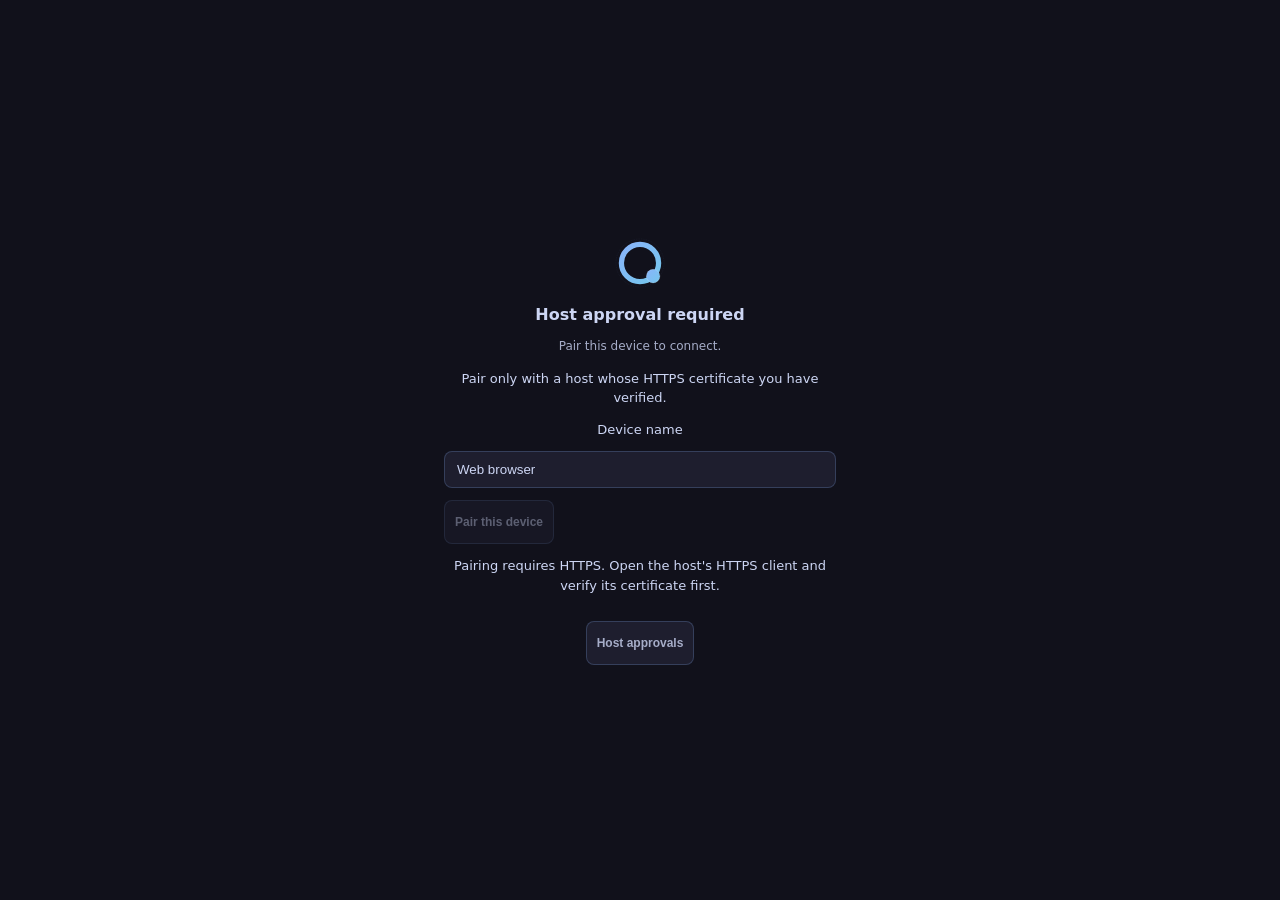
<file: clients/web/index.html>
<!doctype html>
<!-- Orbiscreen - Web Client (GPL-3.0-or-later) https://github.com/shadow-x78/orbiscreen -->
<html lang="en" dir="ltr">
<head>
    <meta charset="UTF-8" />
    <meta http-equiv="Content-Security-Policy"
          content="default-src 'self'; style-src 'self' 'unsafe-inline'; script-src 'self' 'unsafe-inline'; img-src 'self' blob: data:; media-src 'self' blob: data:; connect-src 'self' https:;" />
    <meta name="viewport"
          content="width=device-width, initial-scale=1.0, viewport-fit=cover, user-scalable=no" />
    <meta name="theme-color" content="#11111b" />
    <title>Orbiscreen</title>
    <link rel="stylesheet" href="style.css?v=22" />
</head>
<body>
    <header id="controlToolbar" class="controlToolbar hidden">
        <div class="toolbarHost">
            <span class="activeDot"></span>
            <div class="hostDetails">
                <span id="hostName" class="hostName">Orbiscreen</span>
                <span id="hostInfo" class="hostInfo">1920×1080 · NVENC</span>
            </div>
        </div>

        <div class="toolbarActions">
            <button id="btnInputMode" class="actionBtn" title="Input Mode" data-i18n-title="btnInputMode">
                <svg id="iconMouse" class="svgIcon" viewBox="0 0 24 24" fill="currentColor">
                    <path d="M13 1.07V9h7c0-4.08-3.05-7.44-7-7.93zM4 15c0 4.42 3.58 8 8 8s8-3.58 8-8v-4H4v4zm7-13.93C7.05 1.56 4 4.92 4 9h7V1.07z"/>
                </svg>
                <svg id="iconTouch" class="svgIcon hidden" viewBox="0 0 24 24" fill="currentColor">
                    <path d="M9 11.24V7.5C9 6.12 10.12 5 11.5 5S14 6.12 14 7.5v3.74c1.21-.81 2-2.18 2-3.74C16 5.01 13.99 3 11.5 3S7 5.01 7 7.5c0 1.56.79 2.93 2 3.74zm9.84 4.63-4.54-2.26c-.17-.07-.35-.11-.54-.11H13v-6c0-.83-.67-1.5-1.5-1.5S10 6.67 10 7.5v10.74l-3.43-.72c-.08-.01-.15-.02-.24-.02-.31 0-.59.13-.79.33l-.79.8 4.94 4.94c.27.27.65.43 1.06.43h6.79c.75 0 1.33-.55 1.44-1.28l.75-5.27c.01-.07.01-.14.01-.2 0-.62-.38-1.16-.9-1.38z"/>
                </svg>
            </button>

            <button id="btnKeyboard" class="actionBtn" title="Keyboard" data-i18n-title="btnKeyboard">
                <svg class="svgIcon" viewBox="0 0 24 24" fill="currentColor">
                    <path d="M20 5H4c-1.1 0-1.99.9-1.99 2L2 17c0 1.1.9 2 2 2h16c1.1 0 2-.9 2-2V7c0-1.1-.9-2-2-2zm-9 3h2v2h-2V8zm0 3h2v2h-2v-2zM8 8h2v2H8V8zm0 3h2v2H8v-2zm-1 2H5v-2h2v2zm0-3H5V8h2v2zm9 7H8v-2h8v2zm0-4h-2v-2h2v2zm0-3h-2V8h2v2zm3 3h-2v-2h2v2zm0-3h-2V8h2v2z"/>
                </svg>
            </button>

            <button id="btnThemeToggle" class="actionBtn" title="Toggle Theme" data-i18n-title="themeTitle">
                <svg id="iconThemeDark" class="svgIcon" viewBox="0 0 24 24" fill="currentColor">
                    <path d="M12 3c-4.97 0-9 4.03-9 9s4.03 9 9 9 9-4.03 9-9c0-.46-.04-.92-.1-1.36-.98 1.37-2.58 2.26-4.4 2.26-3.03 0-5.5-2.47-5.5-5.5 0-1.82.89-3.42 2.26-4.4-.44-.06-.9-.1-1.36-.1z"/>
                </svg>
                <svg id="iconThemeLight" class="svgIcon hidden" viewBox="0 0 24 24" fill="currentColor">
                    <path d="M12 7c-2.76 0-5 2.24-5 5s2.24 5 5 5 5-2.24 5-5-2.24-5-5-5zM2 13h2c.55 0 1-.45 1-1s-.45-1-1-1H2c-.55 0-1 .45-1 1s.45 1 1 1zm18 0h2c.55 0 1-.45 1-1s-.45-1-1-1h-2c-.55 0-1 .45-1 1s.45 1 1 1zM11 2v2c0 .55.45 1 1 1s1-.45 1-1V2c0-.55-.45-1-1-1s-1 .45-1 1zm0 18v2c0 .55.45 1 1 1s1-.45 1-1v-2c0-.55-.45-1-1-1s-1 .45-1 1zM5.99 4.58a.996.996 0 0 0-1.41 0 .996.996 0 0 0 0 1.41l1.06 1.06c.39.39 1.03.39 1.41 0s.39-1.03 0-1.41L5.99 4.58zm12.37 12.37a.996.996 0 0 0-1.41 0 .996.996 0 0 0 0 1.41l1.06 1.06c.39.39 1.03.39 1.41 0s.39-1.03 0-1.41l-1.06-1.06zm1.06-10.96a.996.996 0 0 0 0-1.41.996.996 0 0 0-1.41 0l-1.06 1.06c-.39.39-.39 1.03 0 1.41s1.03.39 1.41 0l1.06-1.06zM7.05 18.36a.996.996 0 0 0 0-1.41.996.996 0 0 0-1.41 0l-1.06 1.06c-.39.39-.39 1.03 0 1.41s1.03.39 1.41 0l1.06-1.06z"/>
                </svg>
            </button>

            <button id="btnWebLang" class="actionBtn" title="Language" data-i18n-title="language">
                <span id="lblWebLang" class="langBadge">عربي</span>
            </button>

            <button id="btnLock" class="actionBtn" title="Lock Session" data-i18n-title="btnLock">
                <svg class="svgIcon" viewBox="0 0 24 24" fill="currentColor">
                    <path d="M18 8h-1V6c0-2.76-2.24-5-5-5S7 3.24 7 6v2H6c-1.1 0-2 .9-2 2v10c0 1.1.9 2 2 2h12c1.1 0 2-.9 2-2V10c0-1.1-.9-2-2-2zm-6 9c-1.1 0-2-.9-2-2s.9-2 2-2 2 .9 2 2-.9 2-2 2zm3.1-9H8.9V6c0-1.71 1.39-3.1 3.1-3.1 1.71 0 3.1 1.39 3.1 3.1v2z"/>
                </svg>
            </button>

            <button id="btnSettings" class="actionBtn" title="Settings" data-i18n-title="btnSettings">
                <svg class="svgIcon" viewBox="0 0 24 24" fill="currentColor">
                    <path d="M19.14 12.94c.04-.3.06-.61.06-.94 0-.32-.02-.64-.07-.94l2.03-1.58c.18-.14.23-.41.12-.61l-1.92-3.32c-.12-.22-.37-.29-.59-.22l-2.39.96c-.5-.38-1.03-.7-1.62-.94l-.36-2.54c-.04-.24-.24-.41-.48-.41h-3.84c-.24 0-.43.17-.47.41l-.36 2.54c-.59.24-1.13.57-1.62.94l-2.39-.96c-.22-.08-.47 0-.59.22L2.74 8.87c-.12.21-.08.47.12.61l2.03 1.58c-.05.3-.09.63-.09.94s.02.64.07.94l-2.03 1.58c-.18.14-.23.41-.12.61l1.92 3.32c.12.22.37.29.59.22l2.39-.96c.5.38 1.03.7 1.62.94l.36 2.54c.05.24.24.41.48.41h3.84c.24 0 .44-.17.47-.41l.36-2.54c.59-.24 1.13-.56 1.62-.94l2.39.96c.22.08.47 0 .59-.22l1.92-3.32c.12-.22.07-.47-.12-.61l-2.01-1.58zM12 15.6c-1.98 0-3.6-1.62-3.6-3.6s1.62-3.6 3.6-3.6 3.6 1.62 3.6 3.6-1.62 3.6-3.6 3.6z"/>
                </svg>
            </button>

            <button id="btnStats" class="actionBtn" title="Statistics" data-i18n-title="btnStats">
                <svg class="svgIcon" viewBox="0 0 24 24" fill="currentColor">
                    <path d="M5 9.2h3V19H5zM10.6 5h2.8v14h-2.8zm5.6 8H19v6h-2.8z"/>
                </svg>
            </button>

            <button id="btnHideControls" class="actionBtn" title="Hide Toolbar" data-i18n-title="btnHideControls">
                <svg class="svgIcon" viewBox="0 0 24 24" fill="currentColor">
                    <path d="M12 7c2.76 0 5 2.24 5 5 0 .65-.13 1.26-.36 1.83l2.92 2.92c1.51-1.26 2.7-2.89 3.43-4.75-1.73-4.39-6-7.5-11-7.5-1.4 0-2.74.25-3.98.7l2.16 2.16C10.74 7.13 11.35 7 12 7zM2 4.27l2.28 2.28.46.46C3.08 8.3 1.78 10.02 1 12c1.73 4.39 6 7.5 11 7.5 1.55 0 3.03-.3 4.38-.84l.42.42L19.73 22 21 20.73 3.27 3 2 4.27zM7.53 9.8l1.55 1.55c-.05.21-.08.43-.08.65 0 1.66 1.34 3 3 3 .22 0 .44-.03.65-.08l1.55 1.55c-.67.33-1.41.53-2.2.53-2.76 0-5-2.24-5-5 0-.79.2-1.53.53-2.2zm4.31-.78 3.15 3.15.02-.16c0-1.66-1.34-3-3-3l-.17.01z"/>
                </svg>
            </button>

            <button id="btnFullscreen" class="actionBtn" title="Fullscreen" data-i18n-title="btnFullscreen">
                <svg class="svgIcon" viewBox="0 0 24 24" fill="currentColor">
                    <path d="M7 14H5v5h5v-2H7v-3zm-2-4h2V7h3V5H5v5zm12 7h-3v2h5v-5h-2v3zM14 5v2h3v3h2V5h-5z"/>
                </svg>
            </button>

            <button id="btnDisconnect" class="actionBtn btnDanger" title="Disconnect" data-i18n-title="btnDisconnect">
                <svg class="svgIcon" viewBox="0 0 24 24" fill="currentColor">
                    <path d="M19 6.41 17.59 5 12 10.59 6.41 5 5 6.41 10.59 12 5 17.59 6.41 19 12 13.41 17.59 19 19 17.59 13.41 12z"/>
                </svg>
            </button>
        </div>
    </header>

    <button id="btnShowControls" class="cornerFab hidden" title="Menu" data-i18n-title="btnShowControls">
        <svg class="svgIcon" viewBox="0 0 24 24" fill="currentColor">
            <path d="M3 18h18v-2H3v2zm0-5h18v-2H3v2zm0-7v2h18V6H3z"/>
        </svg>
    </button>

    <div id="keyboardDrawer" class="keyboardDrawer hidden">
        <input type="text" id="keyboardImeInput" class="keyboardImeInput" autocomplete="off" autocorrect="off" autocapitalize="off" spellcheck="false" />

        <div class="keyboardKeysRow">
            <button class="keyBtn" data-code="Escape">Esc</button>
            <button class="keyBtn" data-code="Tab">Tab</button>
            <button class="keyBtn" data-code="F1">F1</button>
            <button class="keyBtn" data-code="F2">F2</button>
            <button class="keyBtn" data-code="F5">F5</button>
            <button class="keyBtn" data-code="F11">F11</button>
            <button class="keyBtn" data-code="F12">F12</button>
            <button class="keyBtn btnBackspace" data-code="Backspace">⌫</button>
            <button id="btnCloseKeyboard" class="keyBtn btnCloseKey" title="Close" data-i18n-title="btnCloseKeyboard">
                <svg class="svgIconSmall" viewBox="0 0 24 24" fill="currentColor">
                    <path d="M19 6.41 17.59 5 12 10.59 6.41 5 5 6.41 10.59 12 5 17.59 6.41 19 12 13.41 17.59 19 19 17.59 13.41 12z"/>
                </svg>
            </button>
        </div>

        <div class="keyboardKeysRow">
            <button class="keyBtn keyToggle" data-latch="ControlLeft" data-raw="29">Ctrl</button>
            <button class="keyBtn keyToggle" data-latch="AltLeft" data-raw="56">Alt</button>
            <button class="keyBtn keyToggle" data-latch="ShiftLeft" data-raw="42">Shift</button>
            <button class="keyBtn keyToggle" data-latch="MetaLeft" data-raw="125">Win</button>
            <button class="keyBtn keyAction" data-action="undo">Undo</button>
            <button class="keyBtn keyAction" data-action="copy">Copy</button>
            <button class="keyBtn keyAction" data-action="paste">Paste</button>
            <button class="keyBtn" data-code="Delete">Del</button>
            <button class="keyBtn keyPrimary" data-code="Enter">↵</button>
        </div>

        <div class="keyboardKeysRow">
            <button class="keyBtn" data-code="Home">Home</button>
            <button class="keyBtn" data-code="End">End</button>
            <button class="keyBtn" data-code="PageUp">PgUp</button>
            <button class="keyBtn" data-code="PageDown">PgDn</button>
            <button class="keyBtn keySpace" data-code="Space">Space</button>
            <button class="keyBtn" data-code="ArrowLeft">←</button>
            <button class="keyBtn" data-code="ArrowUp">↑</button>
            <button class="keyBtn" data-code="ArrowDown">↓</button>
            <button class="keyBtn" data-code="ArrowRight">→</button>
            <button class="keyBtn keySpecial" id="btnSendCad">CAD</button>
        </div>
    </div>

    <div id="settingsModal" class="settingsModal hidden">
        <div class="settingsCard">
            <div class="settingsHeader">
                <h2 data-i18n="settingsTitle">Settings</h2>
                <button id="btnCloseSettings" class="iconCloseBtn">
                    <svg class="svgIconSmall" viewBox="0 0 24 24" fill="currentColor">
                        <path d="M19 6.41 17.59 5 12 10.59 6.41 5 5 6.41 10.59 12 5 17.59 6.41 19 12 13.41 17.59 19 19 17.59 13.41 12z"/>
                    </svg>
                </button>
            </div>
            <div class="settingsGroup">
                <label data-i18n="themeTitle">Theme</label>
                <div class="chipsRow" id="webThemeChips">
                    <button class="chipBtn active" data-theme="dark" data-i18n="themeDark">Dark</button>
                    <button class="chipBtn" data-theme="light" data-i18n="themeLight">Light</button>
                </div>
            </div>
            <div class="settingsGroup">
                <label data-i18n="language">Language</label>
                <div class="chipsRow" id="webLangChips">
                    <button class="chipBtn active" data-lang="en">English</button>
                    <button class="chipBtn" data-lang="ar">العربية</button>
                </div>
            </div>
            <div class="settingsGroup">
                <label data-i18n="fitMode">Scaling</label>
                <div class="chipsRow">
                    <button class="chipBtn active" data-fit="contain" data-i18n="fitContain">Fit</button>
                    <button class="chipBtn" data-fit="cover" data-i18n="fitCover">Fill</button>
                    <button class="chipBtn" data-fit="none" data-i18n="fitNone">100%</button>
                </div>
            </div>
            <div class="settingsGroup">
                <label data-i18n="perfStats">Telemetry</label>
                <div class="statsGrid">
                    <div class="statItem">
                        <span class="statLabel" data-i18n="latency">Latency</span>
                        <span id="statLatency" class="statValue">-- ms</span>
                    </div>
                    <div class="statItem">
                        <span class="statLabel" data-i18n="resolution">Resolution</span>
                        <span id="statRes" class="statValue">1920 × 1080</span>
                    </div>
                    <div class="statItem">
                        <span class="statLabel" data-i18n="encoder">Encoder</span>
                        <span id="statEncoder" class="statValue">NVENC</span>
                    </div>
                </div>
            </div>
            <div class="settingsGroup">
                <label data-i18n="hostActions">Host Actions</label>
                <div class="chipsRow">
                    <button id="btnActionResync" class="chipBtn" data-i18n="actionResync">Resync</button>
                    <button id="btnSettingsHostApprovals" type="button" class="chipBtn">Host approvals</button>
                </div>
            </div>
        </div>
    </div>

    <div id="vncBanner" class="vncBanner hidden">
        <span data-i18n-html="vncActive">Pointer Locked · Press <kbd>Esc</kbd> to unlock</span>
    </div>

    <div id="toast" class="toast hidden"></div>

    <div id="stage" class="stage" tabindex="0">
        <canvas id="remoteVideo"></canvas>

        <div id="overlay" class="overlay">
            <div class="loadingContainer">
                <svg id="brandLogo" class="brandLogo" viewBox="0 0 512 512" fill="none" xmlns="http://www.w3.org/2000/svg">
                    <defs>
                        <linearGradient id="webBrandBlue" x1="0%" y1="0%" x2="100%" y2="100%">
                            <stop offset="0%" stop-color="#89b4fa"/>
                            <stop offset="100%" stop-color="#74c7ec"/>
                        </linearGradient>
                    </defs>
                    <circle cx="256" cy="256" r="220" fill="none" stroke="#89b4fa" stroke-width="2" opacity="0.25" stroke-dasharray="8 8"/>
                    <circle cx="256" cy="256" r="170" fill="none" stroke="url(#webBrandBlue)" stroke-width="48"/>
                    <circle cx="376" cy="376" r="62" fill="url(#webBrandBlue)"/>
                    <circle cx="376" cy="376" r="62" fill="none" stroke="#ffffff" stroke-width="3" opacity="0.5"/>
                </svg>
                <div id="statusSpinner" class="streamSpinner"></div>
                <div id="statusIcon" class="statusIconContainer hidden">
                    <svg class="svgIconLarge" viewBox="0 0 24 24" fill="currentColor">
                        <path d="M22.99 9C21.46 7.54 19.38 6.5 17 6.13L19.88 9h3.11zM12 4c-3.17 0-6.07 1.12-8.36 3l1.45 1.45C6.91 7.08 9.32 6.2 12 6.2c3.15 0 5.99 1.22 8.11 3.22L21.57 8C19.14 5.56 15.77 4 12 4zM1.39 4.22l2.28 2.28C2.12 7.5 1.05 8.7 1 8.75l10.99 13.7 3.32-4.14 4.47 4.47 1.41-1.41L1.39 4.22zM12 18.25L4.47 8.86C5.46 8.14 6.64 7.6 7.9 7.32l8.81 8.81-4.71 5.87v-3.75z"/>
                    </svg>
                </div>
                <h3 id="statusTitle" class="statusTitle" data-i18n="statusConnecting">Connecting</h3>
                <p id="statusSubtitle" class="statusSubtitle" data-i18n="statusConnectingSub">Connecting to Linux host...</p>
                <section id="pairingPanel" class="pairingPanel hidden" aria-label="Pair this device">
                    <p>Pair only with a host whose HTTPS certificate you have verified.</p>
                    <label for="pairingName">Device name</label>
                    <input id="pairingName" type="text" maxlength="32" value="Web browser" autocomplete="off" />
                    <div class="pairingActions">
                        <button id="btnPair" type="button" class="chipBtn">Pair this device</button>
                        <button id="btnCancelPair" type="button" class="chipBtn hidden">Stop waiting</button>
                    </div>
                    <p id="pairingStatus" role="status" aria-live="polite"></p>
                    <p id="pairingRequestId" class="pairingIdentity"></p>
                </section>
                <button id="btnHostApprovals" type="button" class="chipBtn">Host approvals</button>
                <div id="tokenRow" class="tokenRow hidden">
                    <input type="password" id="tokenInput" autocomplete="off" spellcheck="false" placeholder="Session token..." data-i18n-placeholder="tokenPlaceholder" />
                    <button id="btnConnect" data-i18n="btnConnect">Connect</button>
                </div>
                <button id="btnReconnect" class="btnReconnect hidden">
                    <svg class="svgIconSmall" viewBox="0 0 24 24" fill="currentColor">
                        <path d="M17.65 6.35C16.2 4.9 14.21 4 12 4c-4.42 0-7.99 3.58-7.99 8s3.57 8 7.99 8c3.73 0 6.84-2.55 7.73-6h-2.08c-.82 2.33-3.04 4-5.65 4-3.31 0-6-2.69-6-6s2.69-6 6-6c1.66 0 3.14.69 4.22 1.78L13 11h7V4l-2.35 2.35z"/>
                    </svg>
                    <span data-i18n="btnReconnect">Reconnect</span>
                </button>
            </div>
        </div>
    </div>

    <div id="hostApprovalModal" class="settingsModal hidden" role="dialog" aria-modal="true" aria-labelledby="hostApprovalTitle">
        <div class="settingsCard pairingAdminCard">
            <div class="settingsHeader">
                <h2 id="hostApprovalTitle">Host approvals</h2>
                <button id="btnCloseApprovals" type="button" class="chipBtn">Close</button>
            </div>
            <p>On the host, paste the admin token from the Orbiscreen config token file. A paired device credential cannot approve devices. The admin token is never saved.</p>
            <label for="hostAdminToken">Host admin token</label>
            <input id="hostAdminToken" type="password" autocomplete="off" spellcheck="false" />
            <div class="pairingActions">
                <button id="btnLoadApprovals" type="button" class="chipBtn">Load / refresh devices</button>
            </div>
            <p id="hostApprovalStatus" role="status" aria-live="polite"></p>
            <p>Approve only after comparing the device name, peer address and full request ID with the requesting device.</p>
            <h3>Pairing requests</h3>
            <div id="hostPairingRequests" class="pairingList"></div>
            <h3>Paired devices</h3>
            <div id="hostPairedClients" class="pairingList"></div>
        </div>
    </div>

    <div id="touchIndicator" class="touchIndicator hidden"></div>

    <div id="statsWidget" class="statsWidget hidden" aria-hidden="true">
        <div id="statsTitle" class="statsTitle">Statistics</div>
        <div class="statsRow">
            <span class="statsLabel" data-i18n="statsDelay">Network delay</span>
            <span id="statsDelay" class="statsValue">—</span>
        </div>
        <div class="statsRow">
            <span class="statsLabel" data-i18n="statsAge">Current frame age</span>
            <span id="statsAge" class="statsValue">—</span>
        </div>
        <div class="statsRow">
            <span class="statsLabel" data-i18n="statsReceived">Received</span>
            <span id="statsBytes" class="statsValue">0 B/s</span>
        </div>
        <canvas id="statsBytesGraph" class="statsGraph" width="220" height="44"></canvas>
        <div class="statsRow">
            <span class="statsLabel" data-i18n="statsFrames">Frames</span>
            <span id="statsFps" class="statsValue">0 fps</span>
        </div>
        <canvas id="statsFramesGraph" class="statsGraph" width="220" height="44"></canvas>
        <div class="statsFooter">
            <div class="statsLegend">
                <span class="legI" id="statsLegI">I 0</span>
                <span class="legP" id="statsLegP">P 0</span>
                <span class="legD" id="statsLegD">D 0</span>
            </div>
            <span class="statsWindow" data-i18n="statsWindow">last 1 min</span>
        </div>
    </div>

    <script src="annexb.js?v=19"></script>
    <script src="stats.js?v=22"></script>
    <script src="app.js?v=22"></script>
</body>
</html>
</file>
<file: clients/web/style.css>
/* Orbiscreen - Web Client Styles (GPL-3.0-or-later) */
/* https://github.com/shadow-x78/orbiscreen */

:root {
    color-scheme: dark;
    --bg: #11111b;
    --surface: #181825;
    --surface-variant: #1e1e2e;
    --glass-dark: rgba(24, 24, 37, 0.88);
    --glass-border: rgba(137, 180, 250, 0.22);
    --primary: #89b4fa;
    --primary-on: #11111b;
    --primary-variant: rgba(137, 180, 250, 0.16);
    --sapphire: #74c7ec;
    --active-green: #a6e3a1;
    --peach: #fab387;
    --error-red: rgba(243, 139, 168, 0.88);
    --text: #cdd6f4;
    --subtext: #a6adc8;
    --btn-glass: rgba(255, 255, 255, 0.14);
    --btn-glass-hover: rgba(255, 255, 255, 0.24);
    font-family: system-ui, -apple-system, BlinkMacSystemFont, "Segoe UI", Roboto, sans-serif;
}

body.theme-light {
    color-scheme: light;
    --bg: #eff1f5;
    --surface: #ffffff;
    --surface-variant: #e6e9ef;
    --glass-dark: rgba(255, 255, 255, 0.94);
    --glass-border: rgba(30, 102, 245, 0.22);
    --primary: #1e66f5;
    --primary-on: #ffffff;
    --primary-variant: rgba(30, 102, 245, 0.14);
    --sapphire: #04a5e5;
    --active-green: #40a02b;
    --peach: #df8e1d;
    --error-red: rgba(210, 15, 57, 0.88);
    --text: #4c4f69;
    --subtext: #5c5f77;
    --text: #1e1e2e;
    --subtext: #313244;
    --btn-glass: rgba(0, 0, 0, 0.08);
    --btn-glass-hover: rgba(0, 0, 0, 0.16);
}

* {
    box-sizing: border-box;
    margin: 0;
    padding: 0;
    user-select: none;
    -webkit-user-select: none;
    -webkit-touch-callout: none;
}

html, body {
    width: 100%;
    height: 100%;
    overflow: hidden;
    background: var(--bg);
    color: var(--text);
}

.stage {
    position: relative;
    width: 100%;
    height: 100%;
    display: flex;
    align-items: center;
    justify-content: center;
    outline: none;
    cursor: default;
    touch-action: none;
    user-select: none;
    -webkit-user-select: none;
    overscroll-behavior: none;
}

.stage.vncFocused {
    cursor: crosshair;
}

#remoteVideo {
    max-width: 100%;
    max-height: 100%;
    width: auto;
    height: auto;
    object-fit: contain;
    background: #000;
    display: block;
    touch-action: none;
}
#remoteVideo.hidden { display: none; }

.controlToolbar {
    position: fixed;
    top: 12px;
    left: 50%;
    transform: translateX(-50%);
    display: flex;
    align-items: center;
    gap: 14px;
    padding: 6px 14px;
    background: var(--glass-dark);
    backdrop-filter: blur(14px);
    -webkit-backdrop-filter: blur(14px);
    border: 1px solid var(--glass-border);
    border-radius: 9999px;
    box-shadow: 0 8px 32px rgba(0, 0, 0, 0.35);
    z-index: 100;
    transition: all 0.25s ease;
}

.controlToolbar.hidden {
    opacity: 0;
    pointer-events: none;
    transform: translate(-50%, -16px);
}

.toolbarHost {
    display: flex;
    align-items: center;
    gap: 8px;
    padding-right: 8px;
    border-right: 1px solid var(--glass-border);
}

[dir="rtl"] .toolbarHost {
    padding-right: 0;
    padding-left: 8px;
    border-right: none;
    border-left: 1px solid var(--glass-border);
}

.activeDot {
    width: 8px;
    height: 8px;
    border-radius: 50%;
    background: var(--active-green);
    box-shadow: 0 0 8px var(--active-green);
}

.hostDetails {
    display: flex;
    flex-direction: column;
}

.hostName {
    font-size: 11px;
    font-weight: 700;
    color: var(--text);
    line-height: 1.1;
}

.hostInfo {
    font-size: 10px;
    color: var(--subtext);
    white-space: nowrap;
    font-variant-numeric: tabular-nums;
    font-family: ui-monospace, SFMono-Regular, Menlo, Consolas, monospace;
}

.toolbarActions {
    display: flex;
    align-items: center;
    gap: 6px;
}

.actionBtn {
    background: var(--btn-glass);
    border: 1px solid var(--glass-border);
    border-radius: 9999px;
    width: 32px;
    height: 32px;
    display: flex;
    align-items: center;
    justify-content: center;
    color: var(--text);
    cursor: pointer;
    outline: none;
    transition: all 0.2s ease;
}

.actionBtn:hover {
    background: var(--btn-glass-hover);
    color: var(--primary);
    transform: translateY(-1px);
}

.actionBtn.active {
    background: var(--primary);
    color: var(--primary-on);
}

.actionBtn.btnDanger:hover {
    background: var(--error-red);
    color: #ffffff;
}

.svgIcon {
    width: 16px;
    height: 16px;
}

.langBadge {
    font-size: 11px;
    font-weight: 700;
}

.cornerFab {
    position: fixed;
    top: 10px;
    left: 12px;
    display: flex;
    align-items: center;
    gap: 8px;
    padding: 4px 10px;
    background: var(--glass-dark);
    backdrop-filter: blur(12px);
    border: 1px solid var(--glass-border);
    border-radius: 9999px;
    box-shadow: 0 4px 16px rgba(0, 0, 0, 0.3);
    z-index: 99;
    cursor: pointer;
    transition: all 0.2s ease;
}

[dir="rtl"] .miniPill {
    left: auto;
    right: 12px;
}

.miniPill.hidden {
    display: none;
}

.activeDotSmall {
    width: 6px;
    height: 6px;
    border-radius: 50%;
    background: var(--active-green);
}

.miniInfo {
    font-size: 11px;
    font-weight: 600;
    color: var(--text);
}

.miniBtn {
    background: transparent;
    border: none;
    color: var(--subtext);
    display: flex;
    align-items: center;
    justify-content: center;
    cursor: pointer;
    outline: none;
}

.svgIconSmall {
    width: 14px;
    height: 14px;
}

.overlay {
    position: absolute;
    inset: 0;
    background: var(--bg);
    display: flex;
    align-items: center;
    justify-content: center;
    z-index: 50;
    transition: opacity 0.3s ease;
}

.overlay.hidden {
    opacity: 0;
    pointer-events: none;
}

.loadingContainer {
    display: flex;
    flex-direction: column;
    align-items: center;
    text-align: center;
    gap: 14px;
    max-width: 320px;
    padding: 24px;
}

.brandLogo {
    width: 56px;
    height: 56px;
}

.streamSpinner {
    width: 32px;
    height: 32px;
    border: 3px solid var(--surface-variant);
    border-top-color: var(--primary);
    border-radius: 50%;
    animation: spin 0.8s linear infinite;
}

.statsWidget {
    position: fixed;
    bottom: 16px;
    left: 16px;
    z-index: 50;
    width: 236px;
    height: 222px;
    box-sizing: border-box;
    padding: 10px 12px;
    background: rgba(17, 17, 27, 0.62);
    border: 1px solid rgba(137, 180, 250, 0.4);
    border-radius: 14px;
    backdrop-filter: blur(14px);
    -webkit-backdrop-filter: blur(14px);
    box-shadow: 0 8px 24px rgba(0, 0, 0, 0.28);
    pointer-events: none;
    transition: opacity 0.2s ease;
}

.statsWidget.hidden {
    opacity: 0;
}

.statsTitle {
    font-size: 0.7rem;
    font-weight: 650;
    letter-spacing: 0.4px;
    color: #ffffff;
    margin-bottom: 6px;
    white-space: nowrap;
    overflow: hidden;
    text-overflow: ellipsis;
}

.statsRow {
    display: flex;
    justify-content: space-between;
    align-items: baseline;
    gap: 12px;
    margin-bottom: 2px;
    line-height: 14px;
}

.statsLabel {
    font-size: 0.7rem;
    color: rgba(255, 255, 255, 0.62);
    font-weight: 500;
}

.statsValue {
    font-size: 0.75rem;
    font-weight: 650;
    font-variant-numeric: tabular-nums;
    font-family: ui-monospace, SFMono-Regular, Menlo, Consolas, monospace;
    color: #ffffff;
}

.statsGraph {
    width: 100%;
    height: 40px;
    display: block;
    margin: 4px 0 8px;
}

.statsFooter {
    display: flex;
    align-items: center;
    justify-content: space-between;
    gap: 10px;
    height: 14px;
}

.statsLegend {
    display: flex;
    gap: 10px;
    font-size: 0.65rem;
    color: rgba(255, 255, 255, 0.78);
}

.statsLegend span::before {
    content: "";
    display: inline-block;
    width: 7px;
    height: 7px;
    border-radius: 50%;
    margin-right: 4px;
    vertical-align: 0;
}

.legI::before { background: var(--active-green); }
.legP::before { background: var(--primary); }
.legD::before { background: var(--error-red); }

.statsWindow {
    font-size: 0.62rem;
    color: rgba(255, 255, 255, 0.48);
    white-space: nowrap;
    margin-left: auto;
}

@keyframes spin {
    to { transform: rotate(360deg); }
}

.statusTitle {
    font-size: 16px;
    font-weight: 700;
    color: var(--text);
}

.statusSubtitle {
    font-size: 12px;
    color: var(--subtext);
    line-height: 1.4;
}

.tokenRow {
    display: flex;
    align-items: center;
    gap: 8px;
    width: 100%;
    margin-top: 8px;
}

.tokenRow input {
    flex: 1;
    background: var(--surface);
    border: 1px solid var(--glass-border);
    border-radius: 8px;
    padding: 8px 12px;
    color: var(--text);
    font-size: 13px;
    outline: none;
}

.tokenRow button, .btnReconnect {
    background: var(--primary);
    color: var(--primary-on);
    border: none;
    border-radius: 8px;
    padding: 8px 16px;
    font-size: 13px;
    font-weight: 600;
    cursor: pointer;
    display: inline-flex;
    align-items: center;
    gap: 6px;
    transition: background 0.2s ease;
}

.tokenRow button:hover, .btnReconnect:hover {
    background: var(--sapphire);
}

.keyboardDrawer {
    position: fixed;
    bottom: 0;
    left: 0;
    right: 0;
    background: var(--glass-dark);
    backdrop-filter: blur(16px);
    border-top: 1px solid var(--glass-border);
    padding: 8px 12px 14px 12px;
    display: flex;
    flex-direction: column;
    gap: 6px;
    z-index: 100;
    transition: transform 0.25s ease;
}

.keyboardDrawer.hidden {
    transform: translateY(100%);
    pointer-events: none;
}

.keyboardImeInput {
    position: absolute;
    opacity: 0;
    pointer-events: none;
    width: 0;
    height: 0;
}

.keyboardKeysRow {
    display: flex;
    justify-content: center;
    gap: 4px;
}

.keyBtn {
    flex: 1;
    max-width: 54px;
    height: 36px;
    background: var(--surface);
    border: 1px solid var(--glass-border);
    border-radius: 6px;
    color: var(--text);
    font-size: 12px;
    font-weight: 600;
    display: flex;
    align-items: center;
    justify-content: center;
    cursor: pointer;
    outline: none;
    transition: all 0.15s ease;
}

.keyBtn:active {
    background: var(--primary-variant);
    transform: scale(0.96);
}

.keyBtn.keyToggle.latched {
    background: var(--primary);
    color: var(--primary-on);
}

.keyBtn.keyPrimary {
    background: var(--primary);
    color: var(--primary-on);
}

.keyBtn.keySpecial {
    background: var(--peach);
    color: #11111b;
}

.keyBtn.keySpace {
    flex: 2.5;
    max-width: 140px;
}

.keyBtn.btnCloseKey {
    max-width: 38px;
    background: var(--surface-variant);
}

.settingsModal {
    position: fixed;
    inset: 0;
    background: rgba(0, 0, 0, 0.6);
    backdrop-filter: blur(6px);
    display: flex;
    align-items: center;
    justify-content: center;
    z-index: 200;
    padding: 16px;
}

.settingsModal.hidden {
    display: none;
}

.settingsCard {
    width: 100%;
    max-width: 400px;
    background: var(--surface);
    border: 1px solid var(--glass-border);
    border-radius: 16px;
    padding: 18px 20px;
    box-shadow: 0 16px 40px rgba(0, 0, 0, 0.4);
    display: flex;
    flex-direction: column;
    gap: 14px;
}

.settingsHeader {
    display: flex;
    align-items: center;
    justify-content: space-between;
    border-bottom: 1px solid var(--glass-border);
    padding-bottom: 10px;
}

.settingsHeader h2 {
    font-size: 15px;
    font-weight: 700;
    color: var(--text);
}

.iconCloseBtn {
    background: transparent;
    border: none;
    color: var(--subtext);
    cursor: pointer;
    display: flex;
    align-items: center;
    justify-content: center;
    outline: none;
}

.settingsGroup {
    display: flex;
    flex-direction: column;
    gap: 6px;
}

.settingsGroup label {
    font-size: 11px;
    font-weight: 600;
    text-transform: uppercase;
    letter-spacing: 0.5px;
    color: var(--subtext);
}

.chipsRow {
    display: flex;
    gap: 6px;
}

.chipBtn {
    flex: 1;
    background: var(--surface-variant);
    border: 1px solid var(--glass-border);
    border-radius: 8px;
    padding: 6px 10px;
    font-size: 12px;
    font-weight: 600;
    color: var(--subtext);
    cursor: pointer;
    outline: none;
    transition: all 0.2s ease;
}

.chipBtn:hover {
    color: var(--text);
}

.chipBtn.active {
    background: var(--primary);
    color: var(--primary-on);
    border-color: var(--primary);
}

.statsGrid {
    display: grid;
    grid-template-columns: repeat(3, 1fr);
    gap: 6px;
}

.statItem {
    background: var(--surface-variant);
    border: 1px solid var(--glass-border);
    border-radius: 8px;
    padding: 6px 8px;
    display: flex;
    flex-direction: column;
    gap: 2px;
}

.statLabel {
    font-size: 9px;
    text-transform: uppercase;
    color: var(--subtext);
}

.statValue {
    font-size: 11px;
    font-weight: 600;
    color: var(--text);
    white-space: nowrap;
    overflow: hidden;
    text-overflow: ellipsis;
}

.vncBanner {
    position: fixed;
    top: 10px;
    left: 50%;
    transform: translateX(-50%);
    background: rgba(17, 17, 27, 0.85);
    border: 1px solid var(--glass-border);
    border-radius: 9999px;
    padding: 4px 14px;
    font-size: 11px;
    color: var(--text);
    z-index: 100;
}

.vncBanner.hidden {
    display: none;
}

.toast {
    position: fixed;
    bottom: 20px;
    left: 50%;
    transform: translateX(-50%);
    background: var(--surface);
    border: 1px solid var(--glass-border);
    border-radius: 9999px;
    padding: 6px 14px;
    font-size: 12px;
    font-weight: 600;
    color: var(--text);
    box-shadow: 0 4px 16px rgba(0, 0, 0, 0.3);
    z-index: 300;
}

.toast.hidden {
    display: none;
}

.touchIndicator {
    position: fixed;
    width: 28px;
    height: 28px;
    border-radius: 50%;
    background: rgba(137, 180, 250, 0.35);
    border: 2px solid var(--primary);
    pointer-events: none;
    transform: translate(-50%, -50%);
    z-index: 150;
}

.touchIndicator.hidden {
    display: none;
}

.pairingPanel,
.pairingList {
    display: flex;
    flex-direction: column;
    gap: 12px;
    width: 100%;
}

.pairingPanel,
.pairingAdminCard {
    font-size: 13px;
    line-height: 1.5;
}

.pairingPanel input,
.pairingAdminCard input {
    width: 100%;
    min-width: 0;
    padding: 10px 12px;
    border: 1px solid var(--glass-border);
    border-radius: 8px;
    color: var(--text);
    background: var(--surface-variant);
    user-select: text;
    -webkit-user-select: text;
}

.pairingActions {
    display: flex;
    flex-wrap: wrap;
    gap: 8px;
}

.pairingActions button,
#btnHostApprovals,
#btnCloseApprovals {
    min-height: 44px;
    flex: 0 1 auto;
}

.pairingPanel button:disabled,
.pairingAdminCard button:disabled {
    opacity: 0.5;
    cursor: not-allowed;
}

.pairingPanel :focus-visible,
.pairingAdminCard :focus-visible,
#btnHostApprovals:focus-visible {
    outline: 2px solid var(--primary);
    outline-offset: 3px;
}

.pairingIdentity {
    overflow-wrap: anywhere;
    white-space: pre-wrap;
    user-select: text;
    -webkit-user-select: text;
    unicode-bidi: plaintext;
}

.pairingAdminCard {
    max-width: 600px;
    max-height: 100%;
    overflow-y: auto;
    overscroll-behavior: contain;
}

.pairingDevice {
    padding: 12px;
    display: flex;
    flex-direction: column;
    gap: 8px;
    background: var(--surface-variant);
    border: 1px solid var(--glass-border);
    border-radius: 8px;
}

.overlay {
    overflow-y: auto;
    touch-action: pan-y;
    align-items: safe center;
}

.loadingContainer {
    width: 100%;
    max-width: 440px;
    flex-shrink: 0;
    margin-block: auto;
}

.hidden {
    display: none !important;
}

[dir="rtl"] {
    text-align: right;
}
</file>
